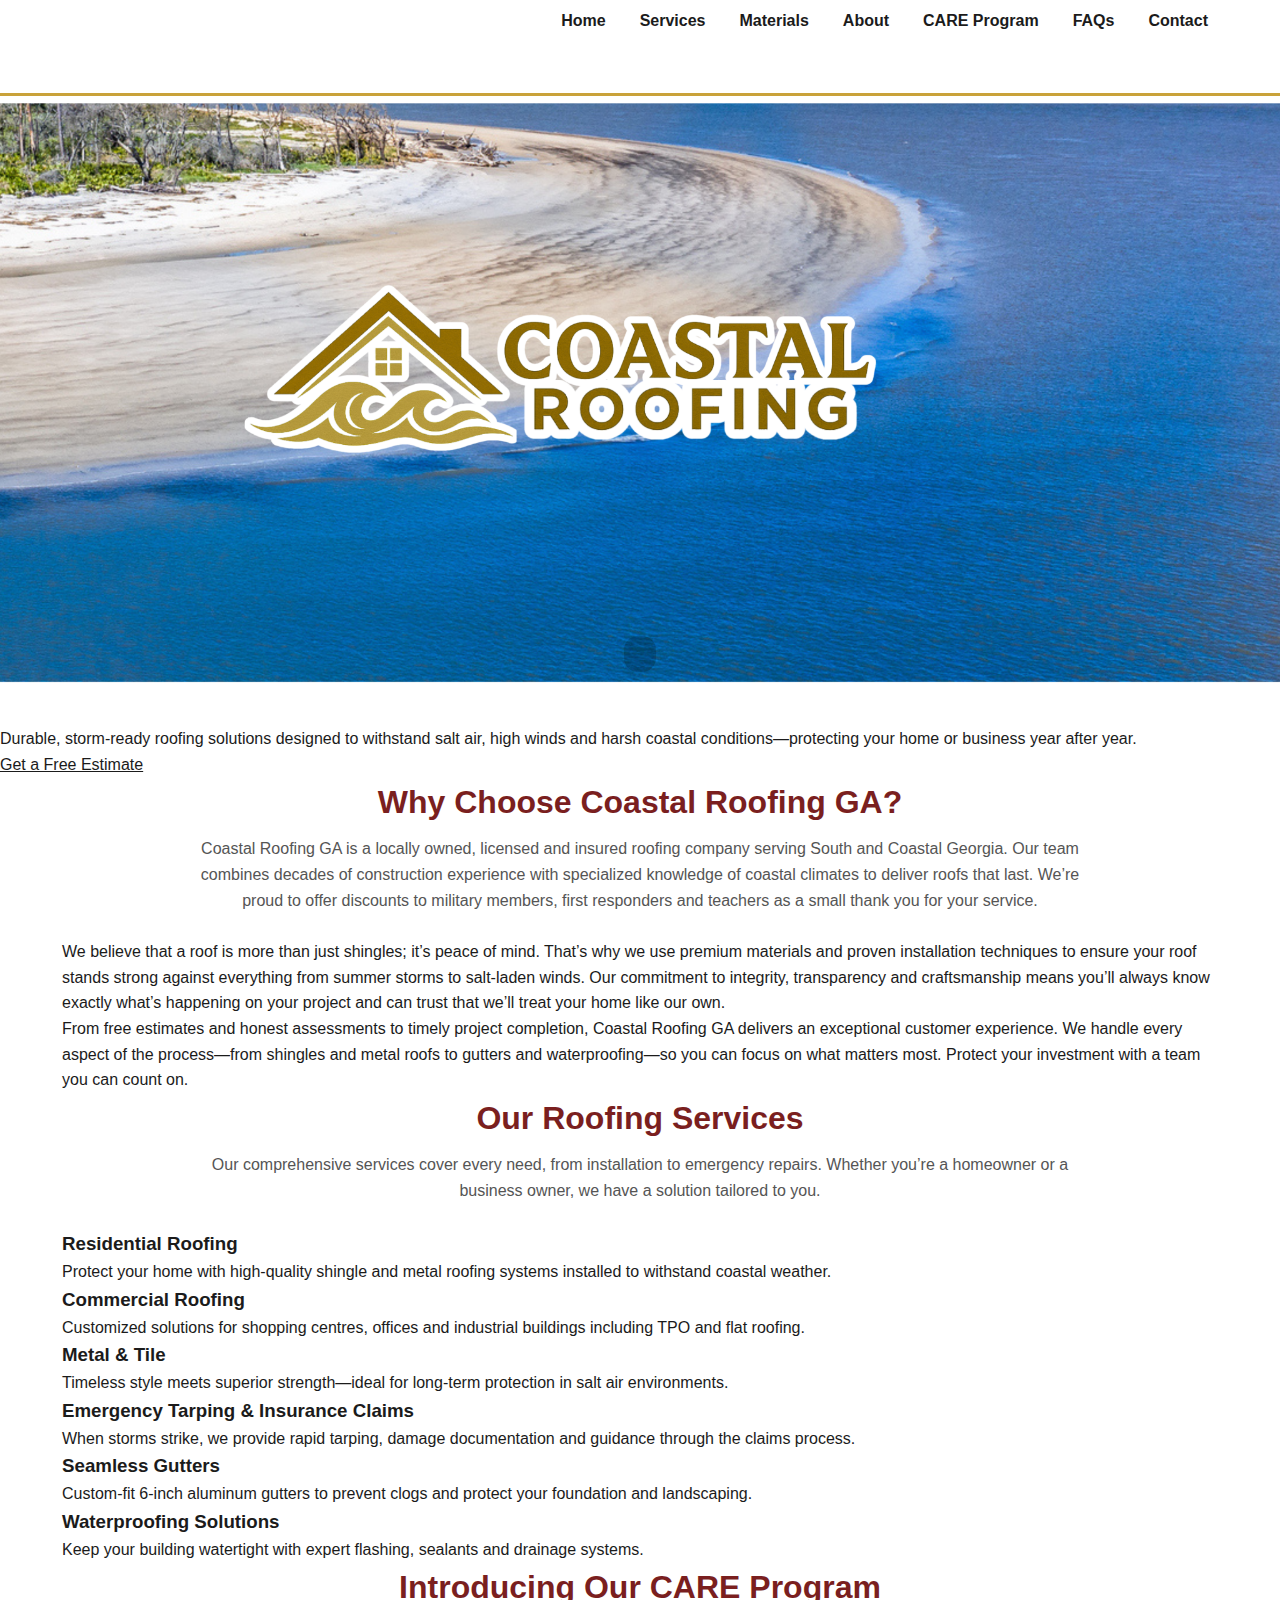
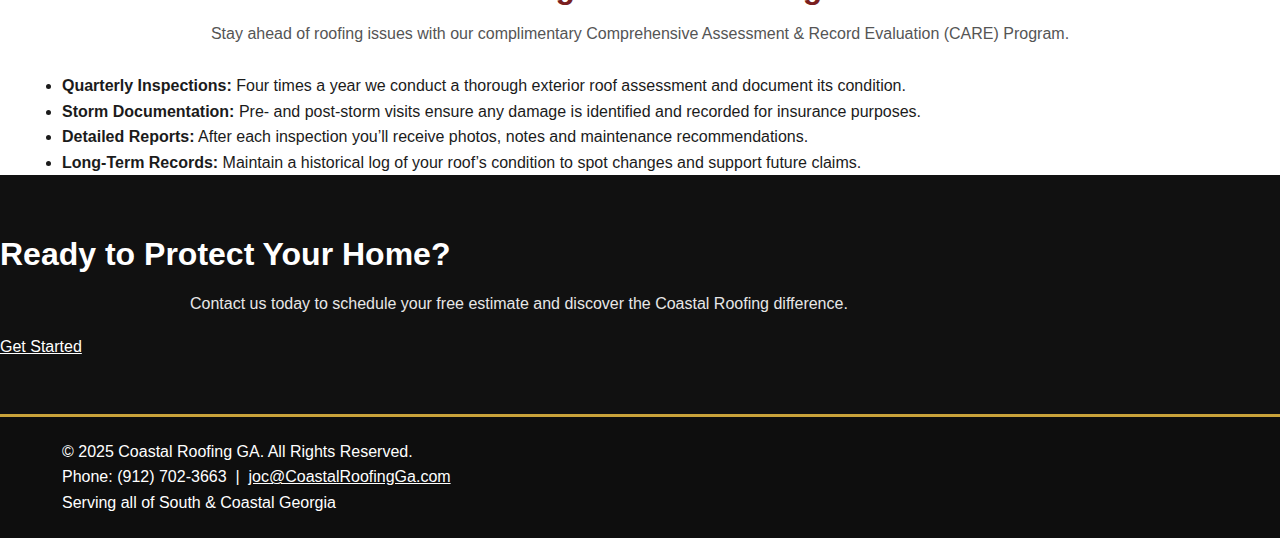
<file: index.html>
<!DOCTYPE html>
<html lang="en">
<head>
  <meta charset="UTF-8">
  <meta http-equiv="X-UA-Compatible" content="IE=edge">
  <meta name="viewport" content="width=device-width, initial-scale=1.0">
  <title>Coastal Roofing GA</title>
  <link rel="stylesheet" href="css/style.css">
</head>

<body>
    <!-- Header / Navigation -->
    <header>
        <div class="container nav-bar">
            <div class="nav-logo">
              
            </div>
            <nav class="nav-links">
                <a href="index.html">Home</a>
                <a href="services.html">Services</a>
                <a href="materials.html">Materials</a>
                <a href="about.html">About</a>
                <a href="care-program.html">CARE Program</a>
                <a href="faq.html">FAQs</a>
                <a href="contact.html">Contact</a>
            </nav>
        </div>
    </header>

    <!-- Hero Section -->
    <!-- Inline style ensures the logo is visible on the hero image for the home page -->
   <section class="hero" style="background-image: url('images/hero_main.png'); background-size: cover; background-position: center 35%; min-height: 70vh;">
  <div class="hero-content">

      </div>
</section>
    
<section class="intro">
  <p class="intro-text">
    Durable, storm-ready roofing solutions designed to withstand salt air, high winds and harsh coastal conditions—protecting your home or business year after year.
  </p>
  <a class="btn intro-btn" href="contact.html">Get a Free Estimate</a>
</section>

    <!-- About / Why Choose Section -->
    <section class="about">
        <div class="container">
            <div class="section-title">
                <h2>Why Choose Coastal Roofing GA?</h2>
                <p>Coastal Roofing GA is a locally owned, licensed and insured roofing company serving South and Coastal Georgia.  Our team combines decades of construction experience with specialized knowledge of coastal climates to deliver roofs that last.  We’re proud to offer discounts to military members, first responders and teachers as a small thank you for your service.</p>
            </div>
            <div class="about-content">
                <p>We believe that a roof is more than just shingles; it’s peace of mind.  That’s why we use premium materials and proven installation techniques to ensure your roof stands strong against everything from summer storms to salt‑laden winds.  Our commitment to integrity, transparency and craftsmanship means you’ll always know exactly what’s happening on your project and can trust that we’ll treat your home like our own.</p>
                <p>From free estimates and honest assessments to timely project completion, Coastal Roofing GA delivers an exceptional customer experience.  We handle every aspect of the process—from shingles and metal roofs to gutters and waterproofing—so you can focus on what matters most.  Protect your investment with a team you can count on.</p>
            </div>
        </div>
    </section>

    <!-- Services Overview Section -->
    <section class="services">
        <div class="container">
            <div class="section-title">
                <h2>Our Roofing Services</h2>
                <p>Our comprehensive services cover every need, from installation to emergency repairs.  Whether you’re a homeowner or a business owner, we have a solution tailored to you.</p>
            </div>
            <div class="services-grid">
                <div class="service-item">
                    <h3>Residential Roofing</h3>
                    <p>Protect your home with high‑quality shingle and metal roofing systems installed to withstand coastal weather.</p>
                </div>
                <div class="service-item">
                    <h3>Commercial Roofing</h3>
                    <p>Customized solutions for shopping centres, offices and industrial buildings including TPO and flat roofing.</p>
                </div>
                <div class="service-item">
                    <h3>Metal &amp; Tile</h3>
                    <p>Timeless style meets superior strength—ideal for long‑term protection in salt air environments.</p>
                </div>
                <div class="service-item">
                    <h3>Emergency Tarping &amp; Insurance Claims</h3>
                    <p>When storms strike, we provide rapid tarping, damage documentation and guidance through the claims process.</p>
                </div>
                <div class="service-item">
                    <h3>Seamless Gutters</h3>
                    <p>Custom‑fit 6‑inch aluminum gutters to prevent clogs and protect your foundation and landscaping.</p>
                </div>
                <div class="service-item">
                    <h3>Waterproofing Solutions</h3>
                    <p>Keep your building watertight with expert flashing, sealants and drainage systems.</p>
                </div>
            </div>
        </div>
    </section>

    <!-- CARE Program Overview Section -->
    <section class="care">
        <div class="container">
            <div class="section-title">
                <h2>Introducing Our CARE Program</h2>
                <p>Stay ahead of roofing issues with our complimentary Comprehensive Assessment &amp; Record Evaluation (CARE) Program.</p>
            </div>
            <ul class="care-list">
                <li><strong>Quarterly Inspections:</strong> Four times a year we conduct a thorough exterior roof assessment and document its condition.</li>
                <li><strong>Storm Documentation:</strong> Pre‑ and post‑storm visits ensure any damage is identified and recorded for insurance purposes.</li>
                <li><strong>Detailed Reports:</strong> After each inspection you’ll receive photos, notes and maintenance recommendations.</li>
                <li><strong>Long‑Term Records:</strong> Maintain a historical log of your roof’s condition to spot changes and support future claims.</li>
            </ul>
        </div>
    </section>


    <!-- Call to Action Section -->
    <section class="cta">
        <h2>Ready to Protect Your Home?</h2>
        <p>Contact us today to schedule your free estimate and discover the Coastal Roofing difference.</p>
        <a href="contact.html">Get Started</a>
    </section>

    <!-- Footer -->
    <footer>
        <div class="container footer-content">
            <div>&copy; 2025 Coastal Roofing GA. All Rights Reserved.</div>
            <div>Phone: (912) 702‑3663&nbsp;&nbsp;|&nbsp;&nbsp;<a href="mailto:joc@CoastalRoofingGa.com" style="color: var(--secondary-color);">joc@CoastalRoofingGa.com</a></div>
            <div>Serving all of South &amp; Coastal Georgia</div>
        </div>
    </footer>
</body>
</html>
</file>
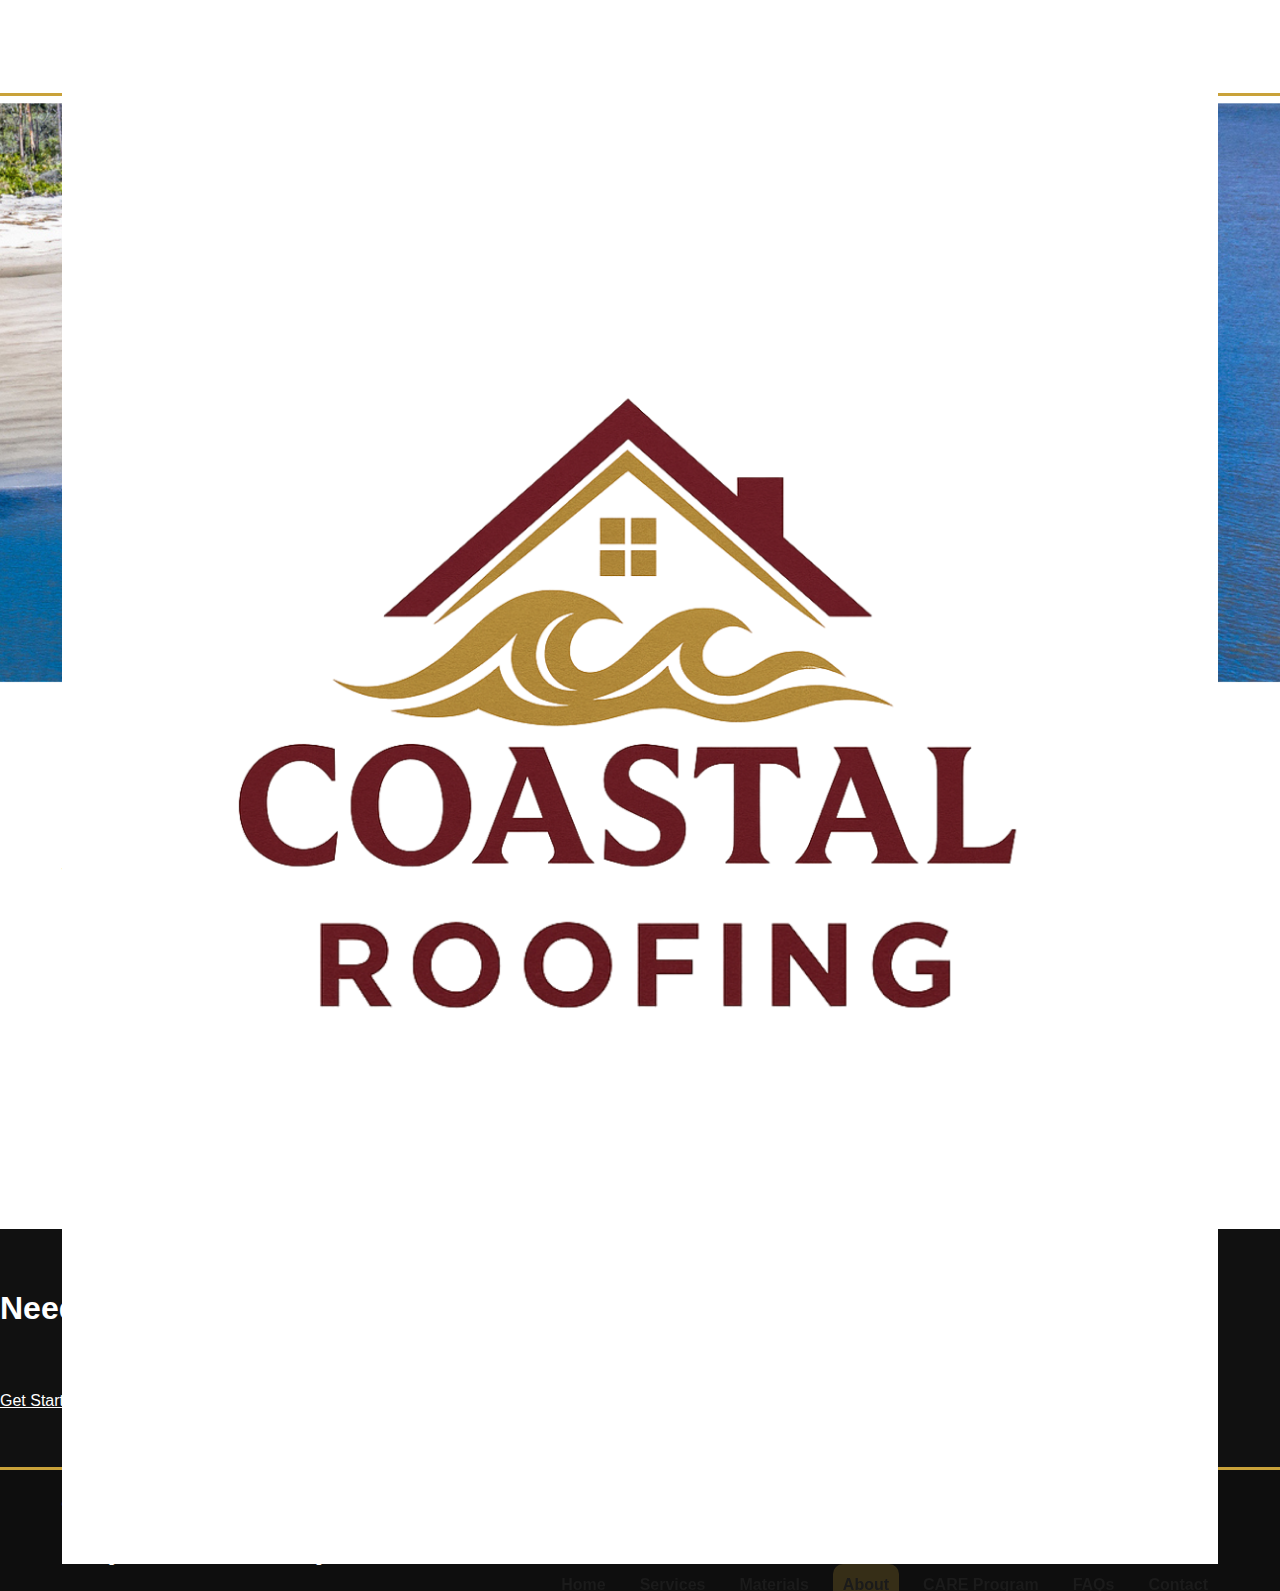
<file: about.html>
<!DOCTYPE html>
<html lang="en">
<head>
    <meta charset="UTF-8">
    <meta name="viewport" content="width=device-width, initial-scale=1.0">
    <meta http-equiv="X-UA-Compatible" content="IE=edge">
    <title>About Us | Coastal Roofing GA</title>
    <link rel="stylesheet" href="css/style.css">
</head>
<body>
    <!-- Header -->
    <header>
        <div class="container nav-bar">
            <div class="nav-logo">
                <a href="index.html"><img src="images/logo.png" alt="Coastal Roofing GA logo"></a>
            </div>
            <nav class="nav-links">
                <a href="index.html">Home</a>
                <a href="services.html">Services</a>
                <a href="materials.html">Materials</a>
                <a href="about.html" class="active">About</a>
                <a href="care-program.html">CARE Program</a>
                <a href="faq.html">FAQs</a>
                <a href="contact.html">Contact</a>
            </nav>
        </div>
    </header>

    <!-- Hero Section -->
    <!-- Hero Section explicitly references the hero image so the logo is always visible -->
    <section class="hero" style="background-image: url('images/hero_main.png'); background-size: cover; background-position: center 35%; min-height: 70vh;">
        <div class="hero-content">
            <h1>About Coastal Roofing GA</h1>
            <p>Learn more about our story, our values and the services we offer across South &amp; Coastal Georgia.</p>
        </div>
    </section>

    <!-- Our Story Section -->
    <section class="about">
        <div class="container">
            <div class="section-title">
                <h2>Who We Are</h2>
                <p>Coastal Roofing GA is a locally owned, licensed and insured roofing company proudly serving South and Coastal Georgia. Our team combines decades of construction experience with specialized knowledge of coastal climates to deliver roofs that last.</p>
            </div>
            <div class="about-content">
                <p>We believe that a roof is more than just shingles; it’s peace of mind. That’s why we use premium materials and proven installation techniques to ensure your roof stands strong against everything from summer storms to salt‑laden winds. Our commitment to integrity, transparency and craftsmanship means you’ll always know exactly what’s happening on your project and can trust that we’ll treat your home like our own.</p>
                <p>From free estimates and honest assessments to timely project completion, Coastal Roofing GA delivers an exceptional customer experience. We handle every aspect of the process—from shingles and metal roofs to gutters and waterproofing—so you can focus on what matters most.</p>
            </div>
        </div>
    </section>

    <!-- Roofing Services Provided Section -->
    <section class="services">
        <div class="container">
            <div class="section-title">
                <h2>Roofing Services Provided</h2>
                <p>Here’s an overview of the solutions we offer to protect your home or business from coastal weather.</p>
            </div>
            <div class="about-content">
                <p><strong>Services Offered:</strong> Residential, shingle, metal, TPO and commercial roofing.</p>
                <p><strong>Emergency Tarping &amp; Insurance Claims:</strong> Rapid tarping and assistance navigating the claims process when storms hit.</p>
                <p>Built for the coast. Built to last. We provide durable, storm‑ready roofing solutions designed to withstand salt air, high winds and harsh coastal conditions—protecting your home or business year after year. What a blessing this past year has been! We’re proud to introduce Coastal Roofing GA, fully licensed and insured and serving all of South and Coastal Georgia.</p>
            </div>
        </div>
    </section>

    <!-- The business card section has been removed per client request. -->

    <!-- Call to Action -->
    <section class="cta">
        <h2>Need Roofing Help?</h2>
        <p>Contact us today to schedule your free estimate and discover the Coastal Roofing difference.</p>
        <a href="contact.html">Get Started</a>
    </section>

    <!-- Footer -->
    <footer>
        <div class="container footer-content">
            <div>&copy; 2025 Coastal Roofing GA. All Rights Reserved.</div>
            <div>Phone: (912) 702‑3663&nbsp;&nbsp;|&nbsp;&nbsp;<a href="mailto:joc@CoastalRoofingGa.com" style="color: var(--secondary-color);">joc@CoastalRoofingGa.com</a></div>
            <div>Serving all of South &amp; Coastal Georgia</div>
        </div>
    </footer>
</body>
</html>
</file>
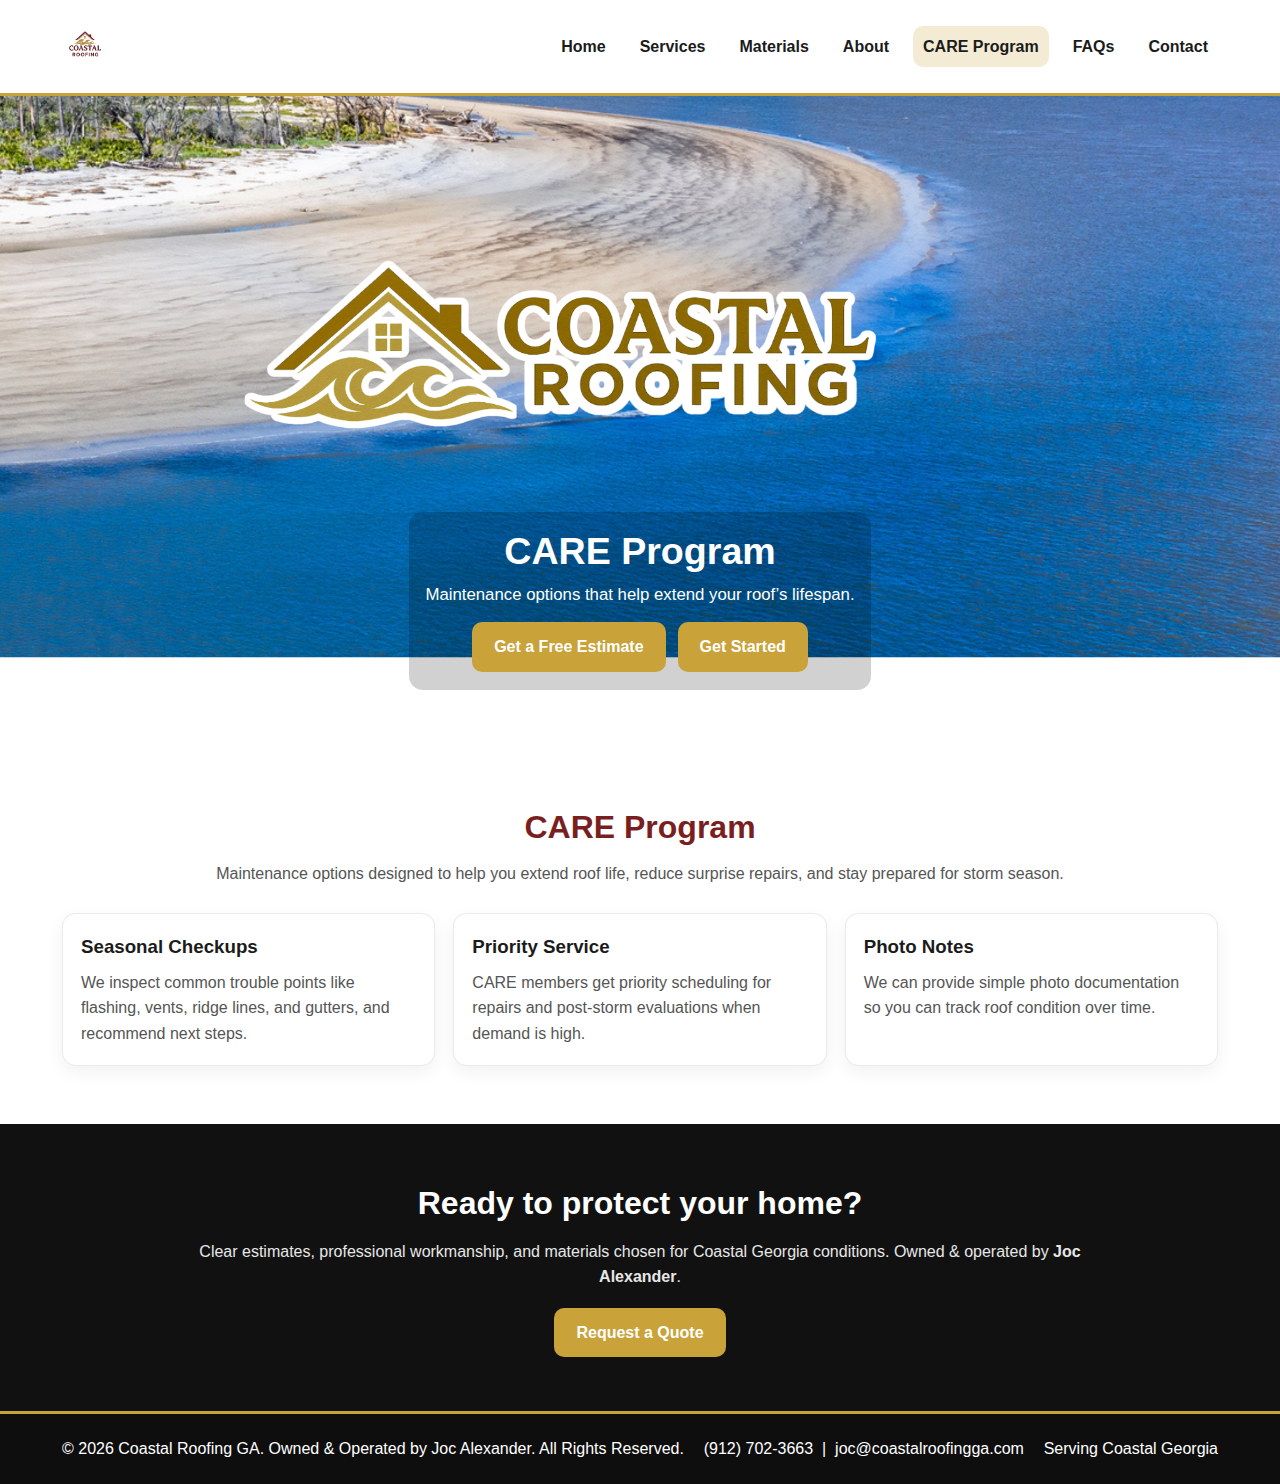
<file: care-program.html>
<!doctype html>
<html lang="en">
<head>
  <meta charset="utf-8" />
  <meta name="viewport" content="width=device-width,initial-scale=1" />
  <title>CARE Program | Coastal Roofing GA</title>
  <link rel="stylesheet" href="css/style.css" />
</head>
<body>
  <header>
    <div class="header-inner">
      <div class="brand">
        <a href="index.html" aria-label="Coastal Roofing GA Home">
          <img src="images/logo.png" alt="Coastal Roofing GA logo" />
        </a>
      </div>
      <nav>
      <a href="index.html" class="">Home</a>
      <a href="services.html" class="">Services</a>
      <a href="materials.html" class="">Materials</a>
      <a href="about.html" class="">About</a>
      <a href="care-program.html" class="active">CARE Program</a>
      <a href="faq.html" class="">FAQs</a>
      <a href="contact.html" class="">Contact</a>
      </nav>
    </div>
  </header>

  <main>
    <section class="hero" style="background-image:url('images/hero_main.png')">
      <div class="hero-content">
        <h1>CARE Program</h1>
        <p>Maintenance options that help extend your roof’s lifespan.</p>
        <div class="hero-actions">
          <a class="button" href="contact.html">Get a Free Estimate</a>
          <a class="button" href="services.html">Get Started</a>
        </div>
      </div>
    </section>

    
<section class="section">
  <div class="container">
    <div class="section-title">
      <h2>CARE Program</h2>
      <p>Maintenance options designed to help you extend roof life, reduce surprise repairs, and stay prepared for storm season.</p>
    </div>

    <div class="grid-3">
      <div class="card">
        <h3>Seasonal Checkups</h3>
        <p>We inspect common trouble points like flashing, vents, ridge lines, and gutters, and recommend next steps.</p>
      </div>
      <div class="card">
        <h3>Priority Service</h3>
        <p>CARE members get priority scheduling for repairs and post-storm evaluations when demand is high.</p>
      </div>
      <div class="card">
        <h3>Photo Notes</h3>
        <p>We can provide simple photo documentation so you can track roof condition over time.</p>
      </div>
    </div>
  </div>
</section>


    <section class="cta">
      <div class="container">
        <h2>Ready to protect your home?</h2>
        <p>Clear estimates, professional workmanship, and materials chosen for Coastal Georgia conditions. Owned &amp; operated by <strong>Joc Alexander</strong>.</p>
        <a class="button" href="contact.html">Request a Quote</a>
      </div>
    </section>
  </main>

  <footer>
    <div class="container footer-inner">
      <div>&copy; 2026 Coastal Roofing GA. Owned &amp; Operated by Joc Alexander. All Rights Reserved.</div>
      <div>
        <a href="tel:+19127023663">(912) 702-3663</a> &nbsp;|&nbsp;
        <a href="mailto:joc@coastalroofingga.com">joc@coastalroofingga.com</a>
      </div>
      <div>Serving Coastal Georgia</div>
    </div>
  </footer>
</body>
</html>
</file>
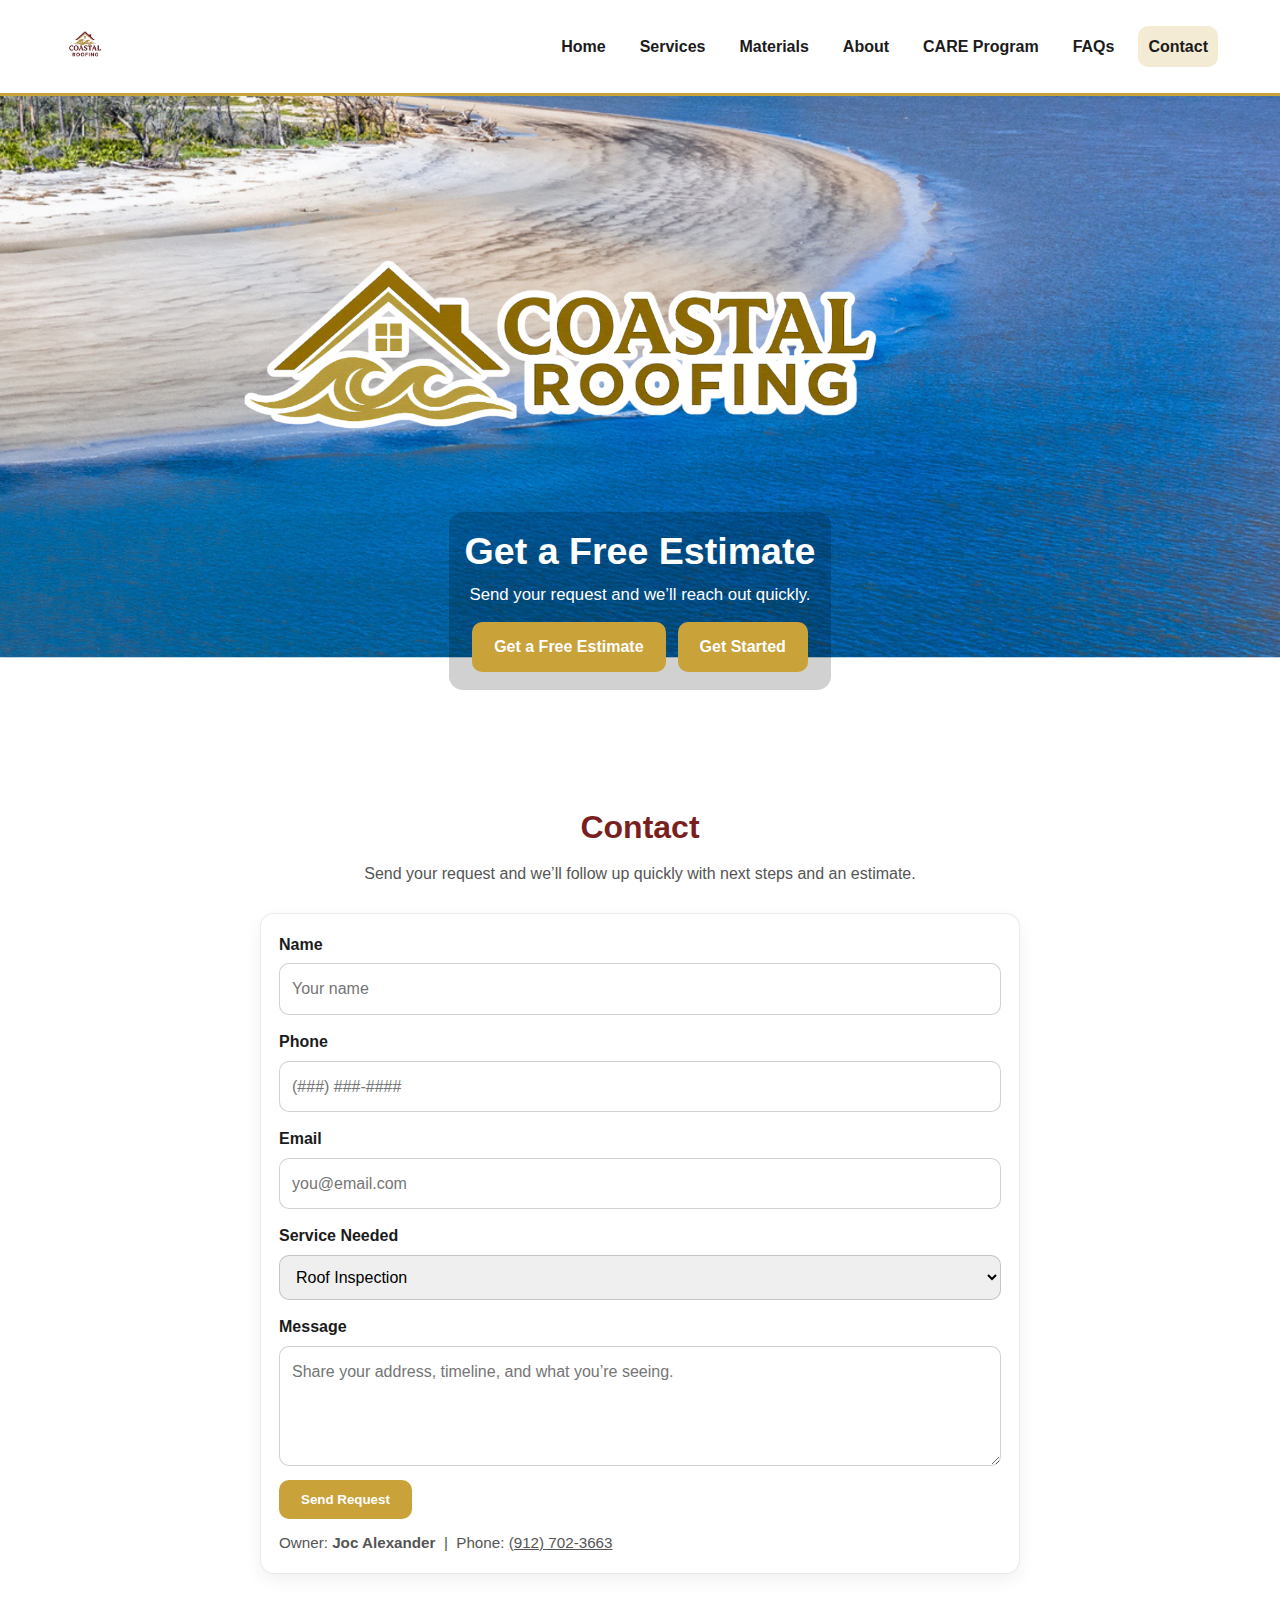
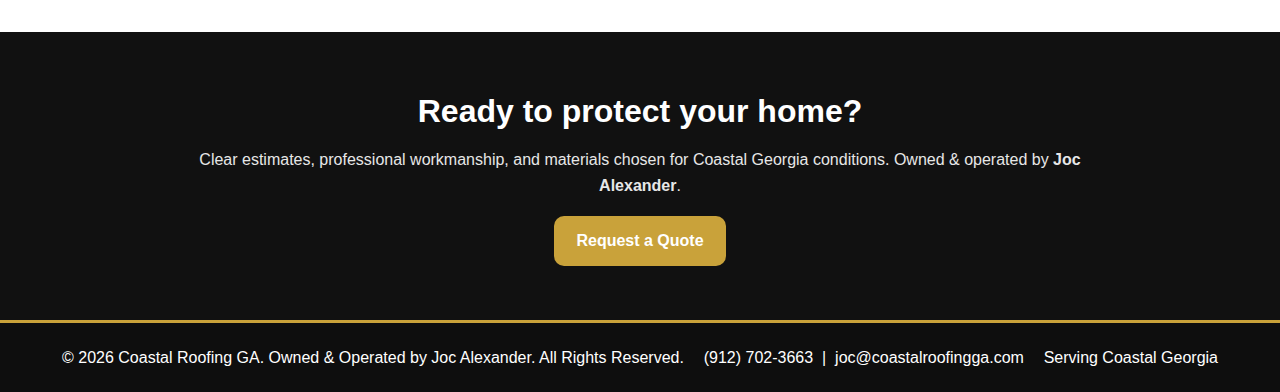
<file: contact.html>
<!doctype html>
<html lang="en">
<head>
  <meta charset="utf-8" />
  <meta name="viewport" content="width=device-width,initial-scale=1" />
  <title>Contact | Coastal Roofing GA</title>
  <link rel="stylesheet" href="css/style.css" />
</head>
<body>
  <header>
    <div class="header-inner">
      <div class="brand">
        <a href="index.html" aria-label="Coastal Roofing GA Home">
          <img src="images/logo.png" alt="Coastal Roofing GA logo" />
        </a>
      </div>
      <nav>
      <a href="index.html" class="">Home</a>
      <a href="services.html" class="">Services</a>
      <a href="materials.html" class="">Materials</a>
      <a href="about.html" class="">About</a>
      <a href="care-program.html" class="">CARE Program</a>
      <a href="faq.html" class="">FAQs</a>
      <a href="contact.html" class="active">Contact</a>
      </nav>
    </div>
  </header>

  <main>
    <section class="hero" style="background-image:url('images/hero_main.png')">
      <div class="hero-content">
        <h1>Get a Free Estimate</h1>
        <p>Send your request and we’ll reach out quickly.</p>
        <div class="hero-actions">
          <a class="button" href="contact.html">Get a Free Estimate</a>
          <a class="button" href="services.html">Get Started</a>
        </div>
      </div>
    </section>

    
<section class="section">
  <div class="container">
    <div class="section-title">
      <h2>Contact</h2>
      <p>Send your request and we’ll follow up quickly with next steps and an estimate.</p>
    </div>

    <div class="form">
      <div class="card">
        <form>
          <div class="field">
            <label for="name"><strong>Name</strong></label>
            <input id="name" name="name" placeholder="Your name" />
          </div>
          <div class="field">
            <label for="phone"><strong>Phone</strong></label>
            <input id="phone" name="phone" placeholder="(###) ###-####" />
          </div>
          <div class="field">
            <label for="email"><strong>Email</strong></label>
            <input id="email" name="email" placeholder="you@email.com" />
          </div>
          <div class="field">
            <label for="service"><strong>Service Needed</strong></label>
            <select id="service" name="service">
              <option>Roof Inspection</option>
              <option>Roof Repair</option>
              <option>Roof Replacement</option>
              <option>Gutters</option>
              <option>Storm Damage</option>
              <option>Emergency Tarping</option>
              <option>Other</option>
            </select>
          </div>
          <div class="field">
            <label for="message"><strong>Message</strong></label>
            <textarea id="message" name="message" placeholder="Share your address, timeline, and what you’re seeing."></textarea>
          </div>
          <button class="button" type="submit">Send Request</button>
        </form>
        <p style="margin-top:12px;color:var(--muted);font-size:0.95rem;">
          Owner: <strong>Joc Alexander</strong> &nbsp;|&nbsp; Phone: <a href="tel:+19127023663">(912) 702-3663</a>
        </p>
      </div>
    </div>
  </div>
</section>


    <section class="cta">
      <div class="container">
        <h2>Ready to protect your home?</h2>
        <p>Clear estimates, professional workmanship, and materials chosen for Coastal Georgia conditions. Owned &amp; operated by <strong>Joc Alexander</strong>.</p>
        <a class="button" href="contact.html">Request a Quote</a>
      </div>
    </section>
  </main>

  <footer>
    <div class="container footer-inner">
      <div>&copy; 2026 Coastal Roofing GA. Owned &amp; Operated by Joc Alexander. All Rights Reserved.</div>
      <div>
        <a href="tel:+19127023663">(912) 702-3663</a> &nbsp;|&nbsp;
        <a href="mailto:joc@coastalroofingga.com">joc@coastalroofingga.com</a>
      </div>
      <div>Serving Coastal Georgia</div>
    </div>
  </footer>
</body>
</html>
</file>
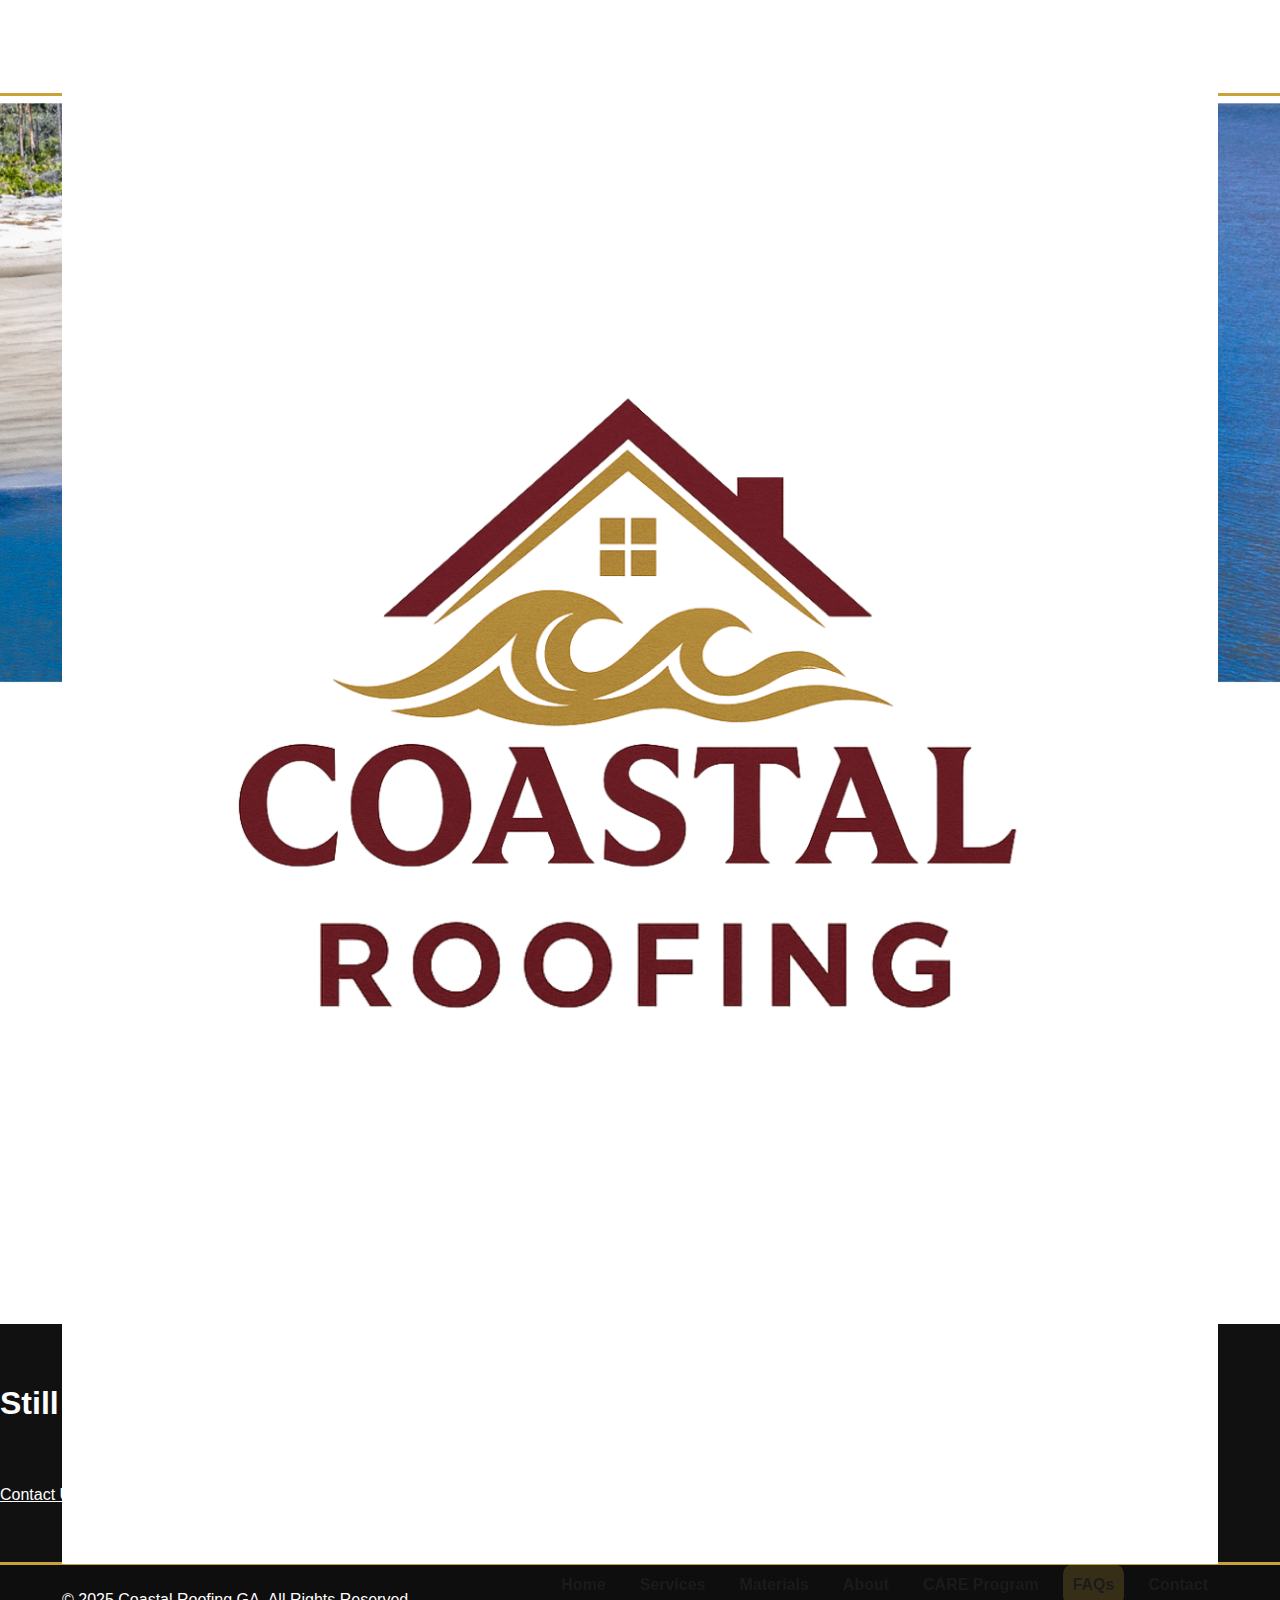
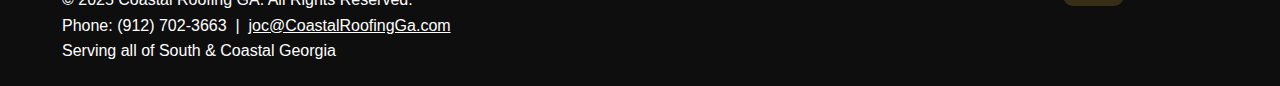
<file: faq.html>
<!DOCTYPE html>
<html lang="en">
<head>
    <meta charset="UTF-8">
    <meta name="viewport" content="width=device-width, initial-scale=1.0">
    <meta http-equiv="X-UA-Compatible" content="IE=edge">
    <title>FAQs | Coastal Roofing GA</title>
    <link rel="stylesheet" href="css/style.css">
</head>
<body>
    <header>
        <div class="container nav-bar">
            <div class="nav-logo">
                <a href="index.html"><img src="images/logo.png" alt="Coastal Roofing GA logo"></a>
            </div>
            <nav class="nav-links">
                <a href="index.html">Home</a>
                <a href="services.html">Services</a>
                <a href="materials.html">Materials</a>
                <a href="about.html">About</a>
                <a href="care-program.html">CARE Program</a>
                <a href="faq.html" class="active">FAQs</a>
                <a href="contact.html">Contact</a>
            </nav>
        </div>
    </header>

    <!-- Banner -->
    <!-- Use the new hero image with logo visible -->
    <!-- Hero Section explicitly references the hero image so the logo is always visible -->
    <section class="hero" style="background-image: url('images/hero_main.png'); background-size: cover; background-position: center 35%; min-height: 70vh;">
        <div class="hero-content">
            <h1>Frequently Asked Questions</h1>
            <p>Answers to common questions about our services and CARE Program.</p>
        </div>
    </section>

    <!-- FAQ Content -->
    <section class="services">
        <div class="container">
            <div class="section-title">
                <h2>FAQs</h2>
                <p>If you don’t see your question here, please <a href="contact.html">contact us</a> and we’ll be happy to help.</p>
            </div>
            <h3>What is the CARE Maintenance Program?</h3>
            <p>CARE stands for Comprehensive Assessment &amp; Record Evaluation. It’s our free quarterly roof inspection program designed to help property owners stay ahead of roof issues, document their roof’s condition before and after storms and support future insurance claims or home resale.</p>

            <h3>How much does a CARE Inspection cost?</h3>
            <p>Absolutely nothing. CARE Inspections are completely free; there’s no catch and no obligation to purchase repairs. It’s part of our commitment to proactive service and community protection.</p>

            <h3>What’s included in a CARE Inspection?</h3>
            <p>Each inspection includes a full exterior roof evaluation, photo documentation, a written condition report and maintenance recommendations. Our technician will check for damage, wear and areas of concern—all without climbing inside your home or causing disruption.</p>

            <h3>How often do you come out?</h3>
            <p>We perform inspections every three months (quarterly) and also before/after major storms. You’ll be notified before each visit and provided a digital report afterwards.</p>

            <h3>What if my roof needs repairs?</h3>
            <p>If we find damage or areas of concern, we’ll provide a detailed repair estimate and walk you through your options. You’re never obligated to move forward with work, but if you do, CARE members receive priority scheduling.</p>

            <h3>Is the program only for homeowners?</h3>
            <p>Not at all! Our CARE Program is ideal for homeowners, commercial properties, real estate agents and property managers. Anyone responsible for a property’s upkeep can benefit from regular inspections and documentation.</p>
        </div>
    </section>

    <!-- CTA -->
    <section class="cta">
        <h2>Still Have Questions?</h2>
        <p>Reach out and we’ll provide the answers you need.</p>
        <a href="contact.html">Contact Us</a>
    </section>

    <footer>
        <div class="container footer-content">
            <div>&copy; 2025 Coastal Roofing GA. All Rights Reserved.</div>
            <div>Phone: (912) 702‑3663&nbsp;&nbsp;|&nbsp;&nbsp;<a href="mailto:joc@CoastalRoofingGa.com" style="color: var(--secondary-color);">joc@CoastalRoofingGa.com</a></div>
            <div>Serving all of South &amp; Coastal Georgia</div>
        </div>
    </footer>
</body>
</html>
</file>
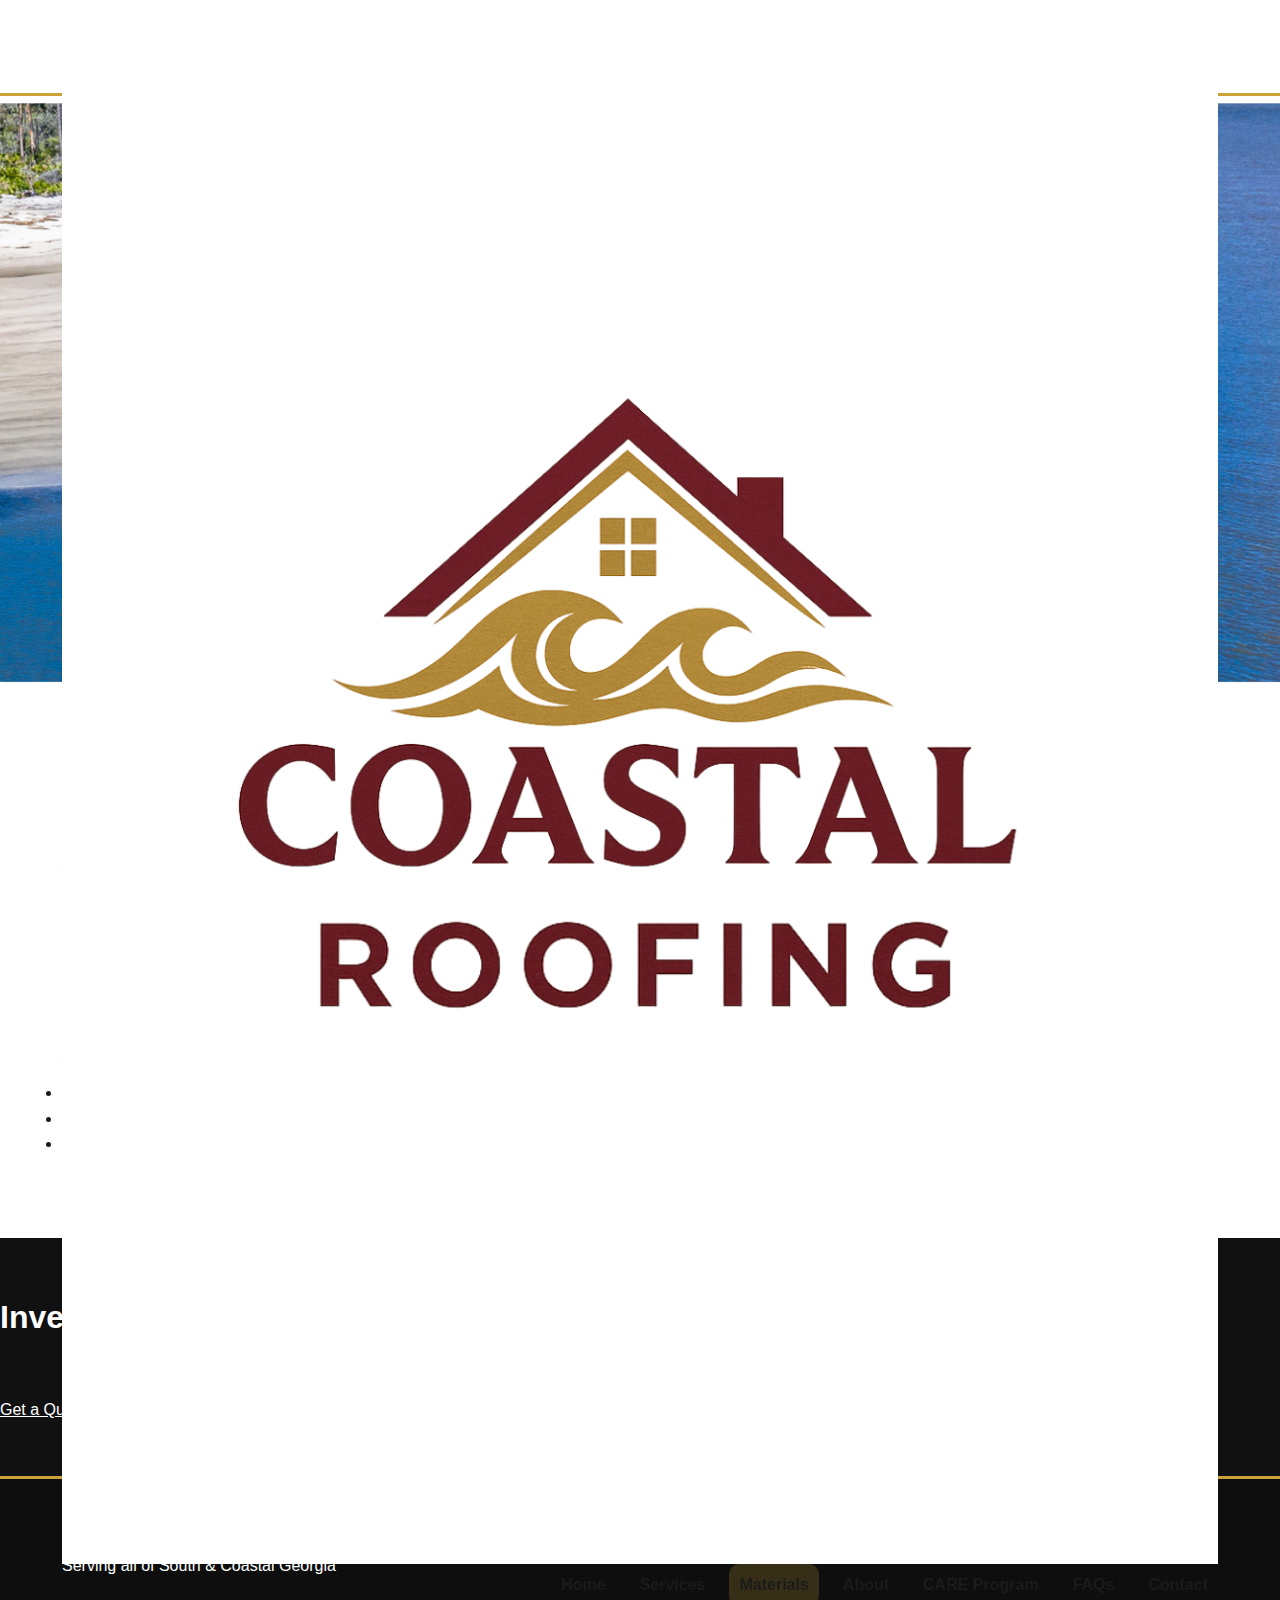
<file: materials.html>
<!DOCTYPE html>
<html lang="en">
<head>
    <meta charset="UTF-8">
    <meta name="viewport" content="width=device-width, initial-scale=1.0">
    <meta http-equiv="X-UA-Compatible" content="IE=edge">
    <title>Materials | Coastal Roofing GA</title>
    <link rel="stylesheet" href="css/style.css">
</head>
<body>
    <!-- Header -->
    <header>
        <div class="container nav-bar">
            <div class="nav-logo">
                <a href="index.html"><img src="images/logo.png" alt="Coastal Roofing GA logo"></a>
            </div>
            <nav class="nav-links">
                <a href="index.html">Home</a>
                <a href="services.html">Services</a>
                <a href="materials.html" class="active">Materials</a>
                <a href="about.html">About</a>
                <a href="care-program.html">CARE Program</a>
                <a href="faq.html">FAQs</a>
                <a href="contact.html">Contact</a>
            </nav>
        </div>
    </header>

    <!-- Banner -->
    <!-- Use the new hero image with logo visible -->
    <!-- Hero Section explicitly references the hero image so the logo is always visible -->
    <section class="hero" style="background-image: url('images/hero_main.png'); background-size: cover; background-position: center 35%; min-height: 70vh;">
        <div class="hero-content">
            <h1>Premium Materials</h1>
            <p>Quality begins with products you can trust.</p>
        </div>
    </section>

    <!-- Materials Details -->
    <section class="services">
        <div class="container">
            <div class="section-title">
                <h2>Our Partnership with Owens Corning</h2>
                <p>Exceptional roofing starts with exceptional materials.  That’s why we’ve aligned with Owens Corning—one of North America’s most trusted manufacturers.</p>
            </div>
            <h3>Why Owens Corning?</h3>
            <p>Owens Corning roofing systems are designed to withstand extreme heat, heavy rain and harsh winter snow.  From their Duration TruDefinition shingles to advanced Ice &amp; Water Shield, these products offer durability, longevity and striking curb appeal.</p>

            <h3>Certified Installation</h3>
            <p>The quality of Owens Corning materials depends on expert installation.  Coastal Roofing GA is proud to be a Preferred Contractor, meaning we meet rigorous standards of professionalism, reliability and craftsmanship.  This designation also allows us to provide extended manufacturer warranties for additional peace of mind.</p>

            <h3>The Benefits to You</h3>
            <ul class="care-list">
                <li><strong>Priority Access:</strong> We stay ahead of roofing innovations and have access to the industry’s leading materials.</li>
                <li><strong>Advanced Training:</strong> Our crews receive continual education on the latest installation techniques to ensure superior performance.</li>
                <li><strong>Comprehensive Care:</strong> Through our CARE Program, your roof will perform at its best year‑round.</li>
            </ul>

            <h3>Complete Roofing Systems</h3>
            <p>Your roof is more than just shingles.  Our installations include synthetic underlayment, starter shingles, hip &amp; ridge vents and ice &amp; water shield in valleys for maximum protection and ventilation.  By using fully integrated Owens Corning products, we deliver roofs built to last.</p>
        </div>
    </section>

    <!-- CTA -->
    <section class="cta">
        <h2>Invest in Quality</h2>
        <p>Let us show you how premium materials and expert craftsmanship can transform your home.</p>
        <a href="contact.html">Get a Quote</a>
    </section>

    <!-- Footer -->
    <footer>
        <div class="container footer-content">
            <div>&copy; 2025 Coastal Roofing GA. All Rights Reserved.</div>
            <div>Phone: (912) 702‑3663&nbsp;&nbsp;|&nbsp;&nbsp;<a href="mailto:joc@CoastalRoofingGa.com" style="color: var(--secondary-color);">joc@CoastalRoofingGa.com</a></div>
            <div>Serving all of South &amp; Coastal Georgia</div>
        </div>
    </footer>

</body>
</html>
</file>
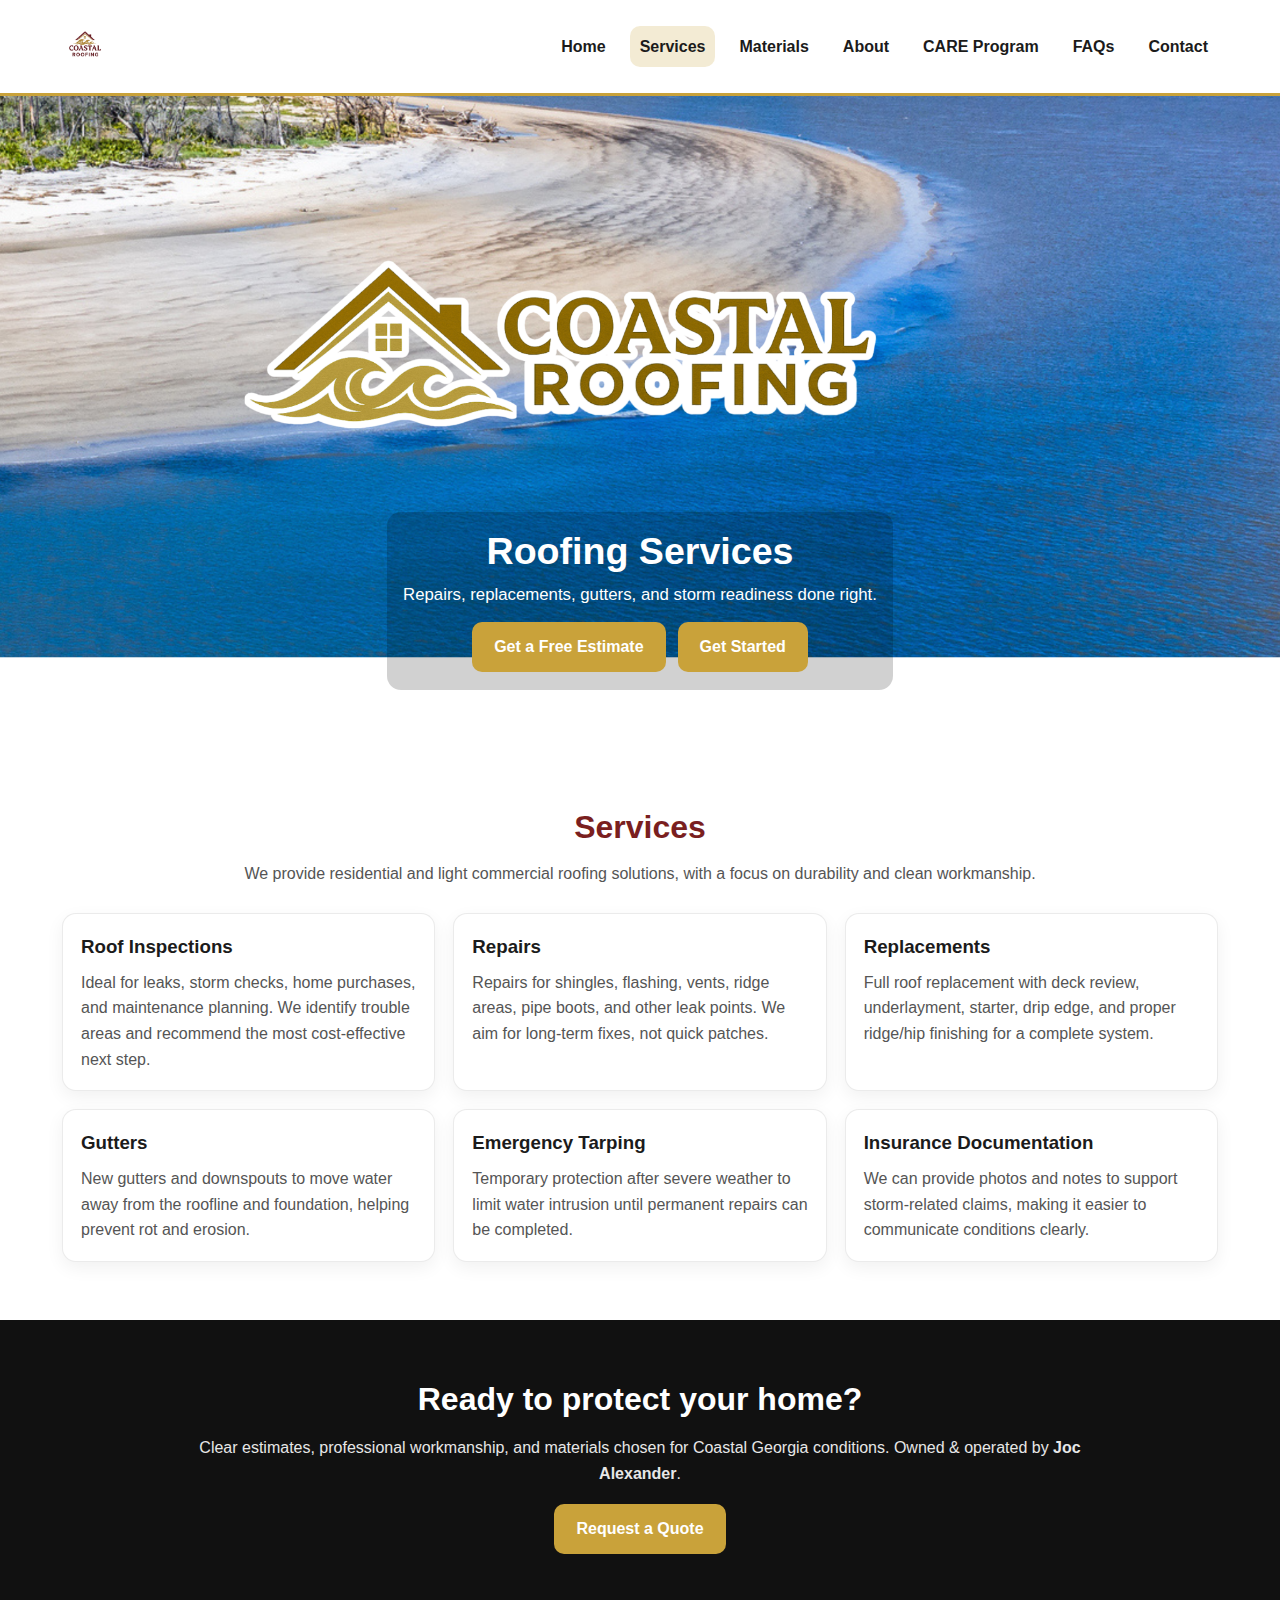
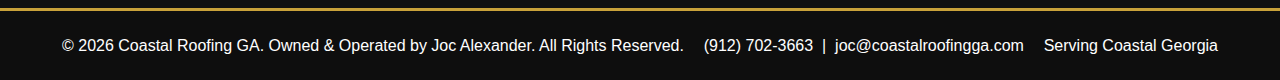
<file: services.html>
<!doctype html>
<html lang="en">
<head>
  <meta charset="utf-8" />
  <meta name="viewport" content="width=device-width,initial-scale=1" />
  <title>Services | Coastal Roofing GA</title>
  <link rel="stylesheet" href="css/style.css" />
</head>
<body>
  <header>
    <div class="header-inner">
      <div class="brand">
        <a href="index.html" aria-label="Coastal Roofing GA Home">
          <img src="images/logo.png" alt="Coastal Roofing GA logo" />
        </a>
      </div>
      <nav>
      <a href="index.html" class="">Home</a>
      <a href="services.html" class="active">Services</a>
      <a href="materials.html" class="">Materials</a>
      <a href="about.html" class="">About</a>
      <a href="care-program.html" class="">CARE Program</a>
      <a href="faq.html" class="">FAQs</a>
      <a href="contact.html" class="">Contact</a>
      </nav>
    </div>
  </header>

  <main>
    <section class="hero" style="background-image:url('images/hero_main.png')">
      <div class="hero-content">
        <h1>Roofing Services</h1>
        <p>Repairs, replacements, gutters, and storm readiness done right.</p>
        <div class="hero-actions">
          <a class="button" href="contact.html">Get a Free Estimate</a>
          <a class="button" href="services.html">Get Started</a>
        </div>
      </div>
    </section>

    
<section class="section">
  <div class="container">
    <div class="section-title">
      <h2>Services</h2>
      <p>We provide residential and light commercial roofing solutions, with a focus on durability and clean workmanship.</p>
    </div>

    <div class="grid-3">
      <div class="card">
        <h3>Roof Inspections</h3>
        <p>Ideal for leaks, storm checks, home purchases, and maintenance planning. We identify trouble areas and recommend the most cost-effective next step.</p>
      </div>
      <div class="card">
        <h3>Repairs</h3>
        <p>Repairs for shingles, flashing, vents, ridge areas, pipe boots, and other leak points. We aim for long-term fixes, not quick patches.</p>
      </div>
      <div class="card">
        <h3>Replacements</h3>
        <p>Full roof replacement with deck review, underlayment, starter, drip edge, and proper ridge/hip finishing for a complete system.</p>
      </div>
    </div>

    <div style="height:18px"></div>

    <div class="grid-3">
      <div class="card">
        <h3>Gutters</h3>
        <p>New gutters and downspouts to move water away from the roofline and foundation, helping prevent rot and erosion.</p>
      </div>
      <div class="card">
        <h3>Emergency Tarping</h3>
        <p>Temporary protection after severe weather to limit water intrusion until permanent repairs can be completed.</p>
      </div>
      <div class="card">
        <h3>Insurance Documentation</h3>
        <p>We can provide photos and notes to support storm-related claims, making it easier to communicate conditions clearly.</p>
      </div>
    </div>
  </div>
</section>


    <section class="cta">
      <div class="container">
        <h2>Ready to protect your home?</h2>
        <p>Clear estimates, professional workmanship, and materials chosen for Coastal Georgia conditions. Owned &amp; operated by <strong>Joc Alexander</strong>.</p>
        <a class="button" href="contact.html">Request a Quote</a>
      </div>
    </section>
  </main>

  <footer>
    <div class="container footer-inner">
      <div>&copy; 2026 Coastal Roofing GA. Owned &amp; Operated by Joc Alexander. All Rights Reserved.</div>
      <div>
        <a href="tel:+19127023663">(912) 702-3663</a> &nbsp;|&nbsp;
        <a href="mailto:joc@coastalroofingga.com">joc@coastalroofingga.com</a>
      </div>
      <div>Serving Coastal Georgia</div>
    </div>
  </footer>
</body>
</html>
</file>
<file: css/style.css>
:root{
  --bg:#ffffff;
  --text:#1b1b1b;
  --muted:#555;
  --gold:#c9a23a;
  --gold-dark:#b28d2f;
  --maroon:#7a1f1f;
  --line:#c9a23a;
  --maxw:1200px;
  --pad:22px;
  --header-h:96px;
}

*{margin:0;padding:0;box-sizing:border-box}
img{max-width:100%;height:auto;display:block}
a{color:inherit}
html{scroll-behavior:smooth}

body{
  font-family: Arial, Helvetica, sans-serif;
  background:var(--bg);
  color:var(--text);
  line-height:1.6;
}

/* Desktop header fixed, content never hides under it */
body{ padding-top: var(--header-h); }

header{
  position:fixed;
  top:0; left:0; right:0;
  height:var(--header-h);
  background:#fff;
  border-bottom:3px solid var(--line);
  z-index:1000;
}

.header-inner{
  max-width:var(--maxw);
  margin:0 auto;
  padding:10px var(--pad);
  height:100%;
  display:flex;
  align-items:center;
  justify-content:space-between;
  gap:16px;
}

.brand{
  display:flex;
  align-items:center;
  gap:12px;
  min-width:180px;
}
.brand img{
  height:64px;
  width:auto;
}

nav{
  display:flex;
  flex-wrap:wrap;
  gap:14px;
  justify-content:flex-end;
  align-items:center;
}
nav a{
  text-decoration:none;
  font-weight:800;
  padding:8px 10px;
  border-radius:10px;
}
nav a:hover{
  background:rgba(201,162,58,0.14);
  color:#111;
}
nav a.active{
  background:rgba(201,162,58,0.22);
}

main{ display:block; }

.container{
  max-width:var(--maxw);
  margin:0 auto;
  padding:0 var(--pad);
}

/* Hero */
.hero{
  min-height:72vh;
  background-size:cover;
  background-repeat:no-repeat;
  background-position:center;
  display:flex;
  align-items:flex-end;
  justify-content:center;
  text-align:center;
  padding:24px var(--pad) 54px;
}
.hero-content{
  max-width:920px;
  color:#fff;
  background:rgba(0,0,0,0.18);
  border-radius:14px;
  padding:18px 16px;
}
.hero h1{
  font-size:2.35rem;
  line-height:1.15;
  margin-bottom:8px;
  text-transform:none;
}
.hero p{
  font-size:1.05rem;
  margin:0 auto 14px;
  max-width:760px;
}
.hero-actions{
  display:flex;
  gap:12px;
  justify-content:center;
  flex-wrap:wrap;
}

/* Gold buttons */
.button, a.button, button.button{
  display:inline-block;
  background:var(--gold);
  color:#fff;
  text-decoration:none;
  font-weight:900;
  padding:12px 22px;
  border-radius:10px;
  border:none;
}
.button:hover{ background:var(--gold-dark); }

/* Sections */
.section{
  padding:58px 0;
}
.section-title{
  text-align:center;
  margin-bottom:26px;
}
.section-title h2{
  font-size:2rem;
  color:var(--maroon);
  margin-bottom:8px;
}
.section-title p{
  color:var(--muted);
  max-width:900px;
  margin:0 auto;
}

.grid-3{
  display:grid;
  grid-template-columns:repeat(3, 1fr);
  gap:18px;
}
.grid-2{
  display:grid;
  grid-template-columns:repeat(2, 1fr);
  gap:18px;
}
.card{
  border:1px solid rgba(0,0,0,0.08);
  border-radius:14px;
  padding:18px;
  box-shadow:0 6px 18px rgba(0,0,0,0.06);
  background:#fff;
}
.card h3{ margin-bottom:8px; }
.card p{ color:var(--muted); }
.card ul{ margin:10px 0 0 18px; color:var(--muted); }
.card li{ margin:6px 0; }

/* Image strip */
.image-strip{
  display:grid;
  grid-template-columns:repeat(auto-fit, minmax(260px, 1fr));
  gap:18px;
}
.image-strip img{
  border-radius:14px;
  box-shadow:0 6px 18px rgba(0,0,0,0.10);
}

/* Materials gallery (static) */
.materials-grid{
  display:grid;
  grid-template-columns:repeat(auto-fit, minmax(260px, 1fr));
  gap:24px;
}
.materials-grid img{
  width:100%;
  border-radius:10px;
  background:#fff;
  padding:10px;
  box-shadow:0 4px 12px rgba(0,0,0,0.12);
  pointer-events:none;
}
.materials-note{
  margin-top:18px;
  text-align:center;
  color:var(--muted);
  font-size:0.95rem;
}

/* CTA */
.cta{
  background:#111;
  color:#fff;
  padding:54px 0;
}
.cta .container{
  text-align:center;
}
.cta h2{ font-size:2rem; margin-bottom:10px; }
.cta p{ color:#e7e7e7; margin-bottom:18px; max-width:900px; margin-left:auto; margin-right:auto; }

/* Footer */
footer{
  border-top:3px solid var(--line);
  padding:22px 0;
  color:#fff;
  background:#0e0e0e;
}
.footer-inner{
  display:flex;
  flex-wrap:wrap;
  gap:12px;
  justify-content:space-between;
  align-items:center;
}
.footer-inner a{ color:#fff; text-decoration:none; }
.footer-inner a:hover{ text-decoration:underline; }

/* Forms */
.form{
  max-width:760px;
  margin:0 auto;
}
.field{
  display:flex;
  flex-direction:column;
  gap:6px;
  margin-bottom:14px;
}
input, textarea, select{
  padding:12px 12px;
  border-radius:10px;
  border:1px solid rgba(0,0,0,0.18);
  font:inherit;
}
textarea{ min-height:120px; }

/* Mobile: header becomes normal flow, nav wraps nicely, no overlap */
@media (max-width: 768px){
  :root{ --pad:16px; }

  body{ padding-top:0; }

  header{
    position:relative;
    height:auto;
  }

  .header-inner{
    flex-direction:column;
    align-items:center;
    justify-content:flex-start;
    gap:10px;
  }

  nav{ justify-content:center; }

  .brand img{ height:60px; }

  .hero{
    min-height:62vh;
    padding:14px var(--pad) 36px;
  }
  .hero h1{ font-size:1.85rem; }
  .hero p{ font-size:1rem; }

  .grid-3{ grid-template-columns:1fr; }
  .grid-2{ grid-template-columns:1fr; }
  .footer-inner{ justify-content:center; text-align:center; }
}
/* ===============================
   MOBILE FIX: stop hero text overlapping hero image
   Hero image becomes a clean banner, content moves below
================================ */
@media (max-width: 768px){

  /* Make hero a banner */
  .hero{
    min-height: 44vh !important;     /* banner height */
    padding: 0 !important;
    align-items: flex-end !important;
    background-position: center 60% !important;
  }

  /* Move hero text/buttons into a white block BELOW the image */
  .hero-content{
    width: 100% !important;
    max-width: none !important;
    background: #ffffff !important;
    color: #111 !important;
    border-radius: 0 !important;
    padding: 14px 16px !important;
  }

  .hero h1{
    color: #111 !important;
    margin-bottom: 6px !important;
    font-size: 1.35rem !important;
  }

  .hero p{
    color: #333 !important;
    margin-bottom: 12px !important;
  }

  /* Keep buttons gold and readable on white */
  .hero .button{
    color: #fff !important;
  }
}
/* Hide page title text on mobile hero */
@media (max-width: 768px){
  .hero h1,
  .hero .page-title{
    display: none !important;
  }
}
/* MOBILE: shift hero image up so Coastal Roofing logo shows */
@media (max-width: 768px){
  .hero{
    background-position: center 25% !important; /* move view upward */
    min-height: 52vh !important;               /* give the logo more room */
  }
}
/* FINAL MOBILE HERO ALIGNMENT FIX */
@media (max-width: 768px){

  /* Move the hero image UP so logo is visible */
  .hero{
    background-position: center 12% !important; /* was too low */
    min-height: 60vh !important;                /* give logo room */
  }

  /* Push the text box DOWN below the logo area */
  .hero-content{
    margin-top: 180px !important; /* key fix */
  }
}
</file>
